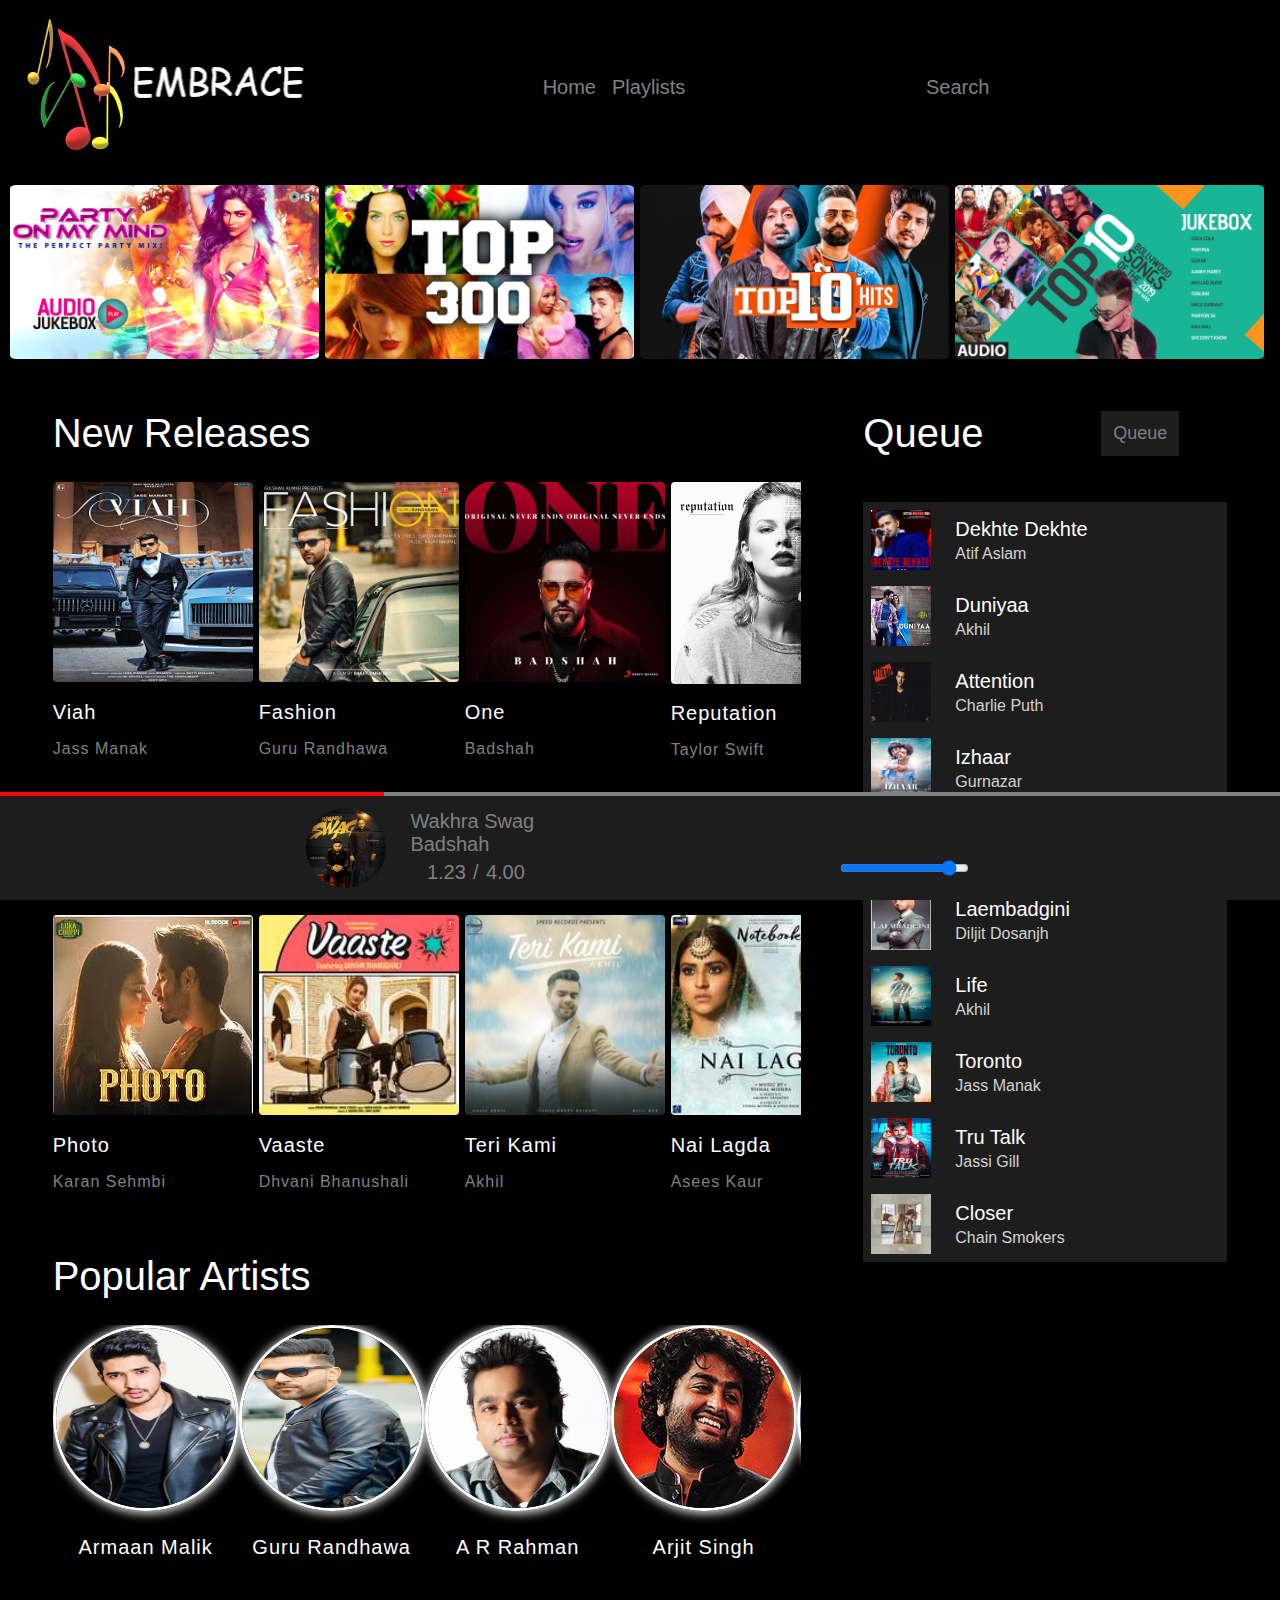
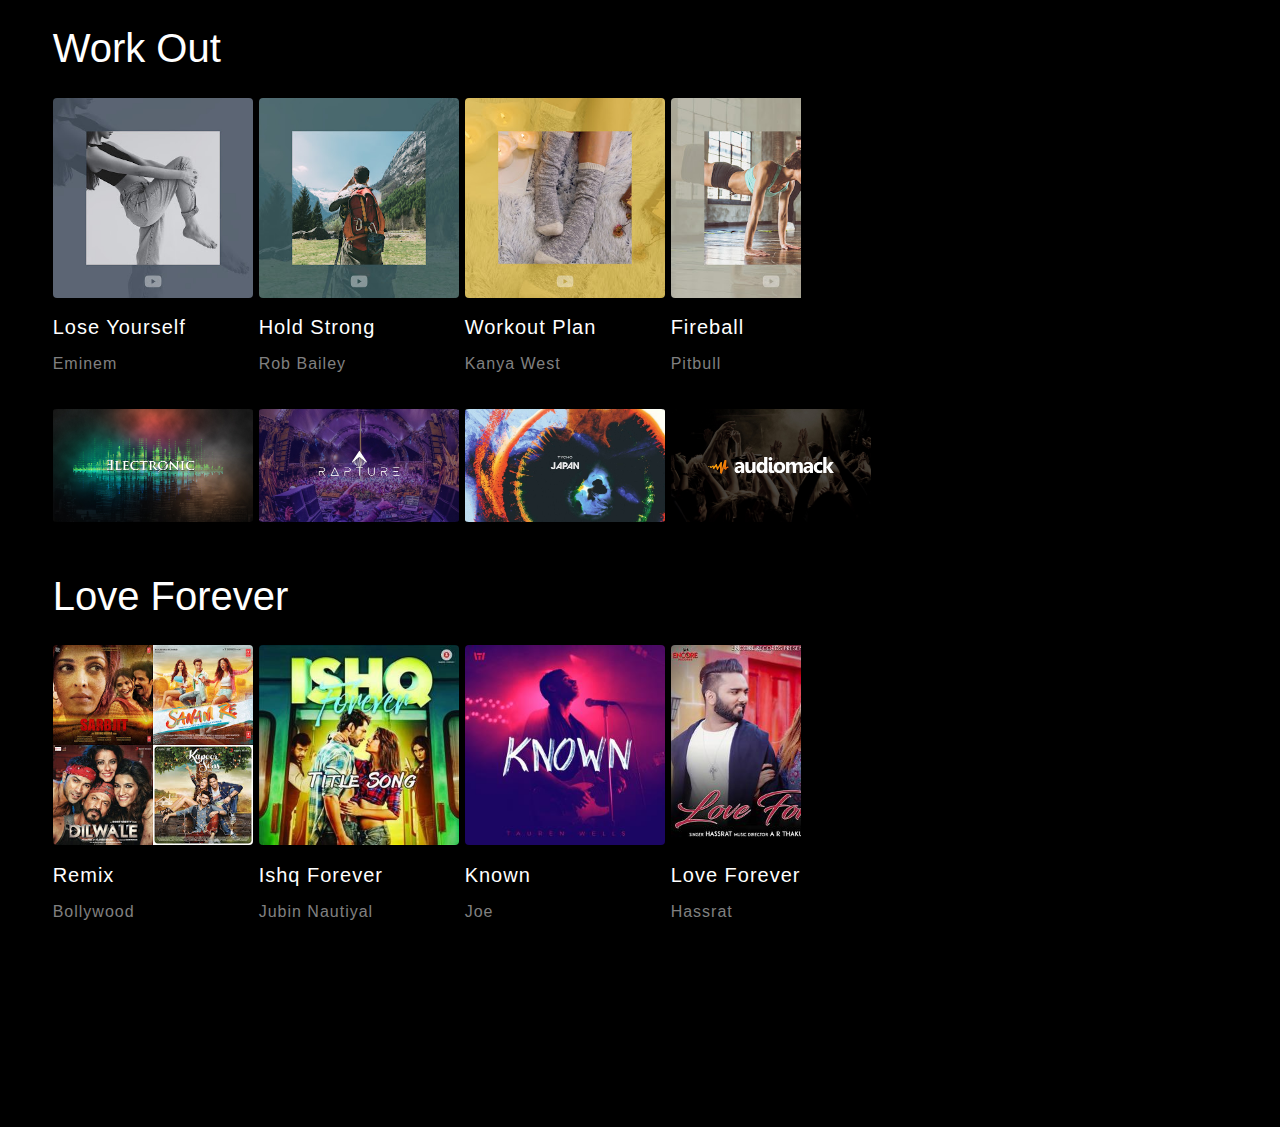
<file: index.html>
<!DOCTYPE html>
<html lang="en">

<head>
  <meta charset="UTF-8">
  <meta name="viewport" content="width=device-width, initial-scale=1.0">
  <meta http-equiv="X-UA-Compatible" content="ie=edge">
  <meta name="author" content="Devang Saxena">
  <meta name="keywords" content="music,streaming,songs,downloads">
  <meta name="description" content="A music player">
  <title>Music Player</title>
  <!-- link css  -->
  <link rel="stylesheet" href="0003-style.css">
  <!-- Font Awesome -->
  <link rel="stylesheet" href="https://use.fontawesome.com/releases/v5.8.1/css/all.css"
    integrity="sha384-50oBUHEmvpQ+1lW4y57PTFmhCaXp0ML5d60M1M7uH2+nqUivzIebhndOJK28anvf" crossorigin="anonymous">

</head>

<body>
  <!-- section -->
  <!-- header -->
  <!-- main -->
  <!-- aside -->

  <!-- section:navigation -->
  <section class="navigation">
    <nav class="navbar p10">
      <!-- branding -->
      <div class="navbar-branding">
      	<img src="embrace2.jpg">
        
      </div>
      <!-- menu -->
      <div class="navbar-menu">
        <ul class="hr-list">
          <li><a href="index.html">Home</a></li>
          <li><a href="0002-playlists.html">Playlists</a></li>
          

        </ul>
      </div>
      <!-- search-toolbar-->
      
      <div class="search-toolbar">
      	<ul class="hr-list">
      		<li><a href="search">Search</a></li>
          <li><i class="fas fa-search"></i></li>
      	</ul>
      	
      </div>
      <!-- user options -->
      <div class="navbar-options">
        <ul class="hr-list">
          <li><i class="fas fa-bell"></i></li>
          <li><i class="fas fa-user"></i></li>
        </ul>
      </div>
    </nav>
  </section>

  <!-- section:showcase -->
  <div class="wrapper p10 ">
        <div class="container1">
          <div class="container-box">
            <!-- img -->
            <div class="container-box-img">
              <img src="02.jpg" alt="playlists">
            </div>
            
          </div>
          <div class="container-box">
            <!-- img -->
            <div class="container-box-img">
              <img src="10.jpg" alt="playlists">
            </div>
            
          </div>
          <div class="container-box">
            <!-- img -->
            <div class="container-box-img">
              <img src="05.jpg" alt="playlists">
            </div>
            
          </div>
          <div class="container-box">
            <!-- img -->
            <div class="container-box-img">
              <img src="06.jpg" alt="playlists">
            </div>
            
          </div>
          
        </div>
    </div>
  <section class="showcase">
    <!-- main -->
    <!-- aside -->
    <main class="mb20vh">
    	
      <!-- new playlists -->
      <div class="wrapper p10 ">
        <header>
          <h1 class="heading">New Releases</h1>
        </header>
        <div class="container">
          <div class="container-box">
            <!-- img -->
            <div class="container-box-img">
              <img src="viah2.jpg" alt="playlists">
            </div>
            <!-- container-like-btns -->
           
            <div class="container-box-info">
              <h1>Viah</h1>
              <p>Jass Manak</p>
            </div>
          </div>
          <div class="container-box">
            <!-- img -->
            <div class="container-box-img">
              <img src="fashion.jpg" alt="playlists">
            </div>
            
            <div class="container-box-info">
              <h1>Fashion</h1>
              <p>Guru Randhawa</p>
            </div>
          </div>
          <div class="container-box">
            <!-- img -->
            <div class="container-box-img">
              <img src="one.jpg" alt="playlists">
            </div>
            
            <div class="container-box-info">
              <h1>
                One</h1>
              <p>Badshah</p>
            </div>
          </div>
          <div class="container-box">
            <!-- img -->
            <div class="container-box-img">
              <img src="reputation.jpg" alt="playlists">
            </div>
            
            <div class="container-box-info">
              <h1>
                Reputation</h1>
              <p>Taylor Swift</p>
            </div>
          </div>
          <div class="container-box">
            <!-- img -->
            <div class="container-box-img">
              <img src="we.jpg" alt="playlists">
            </div>
            
            <div class="container-box-info">
              <h1>We Don't Talk Any More</h1>
              <p>Charlie Puth</p>
            </div>
          </div>
        </div>
      </div>

      <!-- new songs -->
      <div class="wrapper p10">
        <header>
          <h1 class="heading">Trending Songs</h1>
        </header>
        <div class="container">
          <div class="container-box">
            <!-- img -->
            <div class="container-box-img">
              <img src="photo.jpg" alt="songs">
            </div>
            
            <div class="container-box-info">
              <h1>Photo</h1>
              <p>Karan Sehmbi</p>
            </div>
          </div>
          <div class="container-box">
            <!-- img -->
            <div class="container-box-img">
              <img src="vaaste.jpg" alt="songs">
            </div>
            
            <div class="container-box-info">
              <h1>Vaaste</h1>
              <p>Dhvani Bhanushali</p>
            </div>
          </div>
          <div class="container-box">
            <!-- img -->
            <div class="container-box-img">
              <img src="teri.jpg" alt="songs">
            </div>
            
            <div class="container-box-info">
              <h1>Teri Kami</h1>
              <p>Akhil</p>
            </div>
          </div>
          <div class="container-box">
            <!-- img -->
            <div class="container-box-img">
              <img src="notebook.jpg" alt="songs">
            </div>
           
            <div class="container-box-info">
              <h1>Nai Lagda</h1>
              <p>Asees Kaur</p>
            </div>
          </div>
        </div>
      </div>
      
       <div class="wrapper p10">
        <header>
          <h1 class="heading">Popular Artists</h1>
        </header>
        <div class="container">
          
            <!-- img -->
            <div id="my-image">
              
              <img src="Armaan-Malik-1.jpg" alt="songs"><br>
              <p align="center">Armaan Malik</p>
              
            </div>
            
            
             
            <div id="my-image">
            	<img src="guru.jpg">
                 <p align="center">Guru Randhawa</p>
            </div>
            <div id="my-image">
            	<img src="ar.jpg">
                 <p align="center">A R Rahman</p>
            </div>
            <div id="my-image">
            	<img src="arjit.jpg">
                 <p align="center">Arjit Singh</p>
            </div>
            <div id="my-image">
            	<img src="eds.jpg">
                 <p align="center">Ed Sheeran</p>
            </div>
          
          
           
        </div>
      </div>
     
      

      <!-- workout -->
      <div class="wrapper p10">
        <header>
          <h1 class="heading">Work Out</h1>
        </header>
        <div class="container">
          <div class="container-box">
            <!-- img -->
            <div class="container-box-img">
              <img src="work4.jpg" alt="songs">
            </div>
            
            <div class="container-box-info">
              <h1>Lose Yourself</h1>
              <p>Eminem</p>
            </div>
          </div>
          <div class="container-box">
            <!-- img -->
            <div class="container-box-img">
              <img src="work3.jpg" alt="songs">
            </div>
            
            <div class="container-box-info">
              <h1>Hold Strong</h1>
              <p>Rob Bailey</p>
            </div>
          </div>
          <div class="container-box">
            <!-- img -->
            <div class="container-box-img">
              <img src="love2.jpg" alt="songs">
            </div>
            
            <div class="container-box-info">
              <h1>Workout Plan</h1>
              <p>Kanya West</p>
            </div>
          </div>
          <div class="container-box">
            <!-- img -->
            <div class="container-box-img">
              <img src="work2.jpg" alt="songs">
            </div>
            
            <div class="container-box-info">
              <h1>Fireball</h1>
              <p>Pitbull</p>
            </div>
          </div>
        </div>
      </div>
      <!-- section:showcase -->
  <div class="wrapper p10 ">
      
        <div class="container1">
          <div class="container-box">
            <!-- img -->
            <div class="container-box-img">
              <img src="edm4.jpg" alt="playlists">
            </div>
            
          </div>
          <div class="container-box">
            <!-- img -->
            <div class="container-box-img">
              <img src="edm6.jpg" alt="playlists">
            </div>
            
          </div>
          <div class="container-box">
            <!-- img -->
            <div class="container-box-img">
              <img src="edm10.jpg" alt="playlists">
            </div>
            
          </div>
          <div class="container-box">
            <!-- img -->
            <div class="container-box-img">
              <img src="edm8.jpeg" alt="playlists">
            </div>
            
          </div>
          
        </div>
    </div>

      <!-- love forever -->
      <div class="wrapper p10">
        <header>
          <h1 class="heading">Love Forever</h1>
        </header>
        <div class="container">
          <div class="container-box">
            <!-- img -->
            <div class="container-box-img">
              <img src="love1.jpg" alt="songs">
            </div>
            
            <div class="container-box-info">
              <h1>Remix</h1>
              <p>Bollywood</p>
            </div>
          </div>
          <div class="container-box">
            <!-- img -->
            <div class="container-box-img">
              <img src="ishq1.jpg" alt="songs">
            </div>
            
            <div class="container-box-info">
              <h1>Ishq Forever</h1>
              <p>Jubin Nautiyal</p>
            </div>
          </div>
          <div class="container-box">
            <!-- img -->
            <div class="container-box-img">
              <img src="known.jpg" alt="songs">
            </div>
            
            <div class="container-box-info">
              <h1>Known</h1>
              <p>Joe</p>
            </div>
          </div>
          <div class="container-box">
            <!-- img -->
            <div class="container-box-img">
              <img src="love.jpg" alt="songs">
            </div>
            
            <div class="container-box-info">
              <h1>Love Forever</h1>
              <p>Hassrat</p>
            </div>
          </div>
        </div>
      </div>
    </main>
    <!-- aside -->
    <aside>
      <div class="wrapper p10">
        <div class="display-songs-header mb20">
          <h1 class="heading">Queue</h1>
          <!-- dropdown menu -->
          <div class="dropdown">
            <button class="dropbtn btn">Queue
              <i class="fa fa-caret-down"></i>
            </button>
            <div class="dropdown-content">
              <a href="0002-playlists.html">PlayLists</a>
            </div>
          </div>
        </div>
        <div class="display-songs">
          <div class="display-songs-box">
            <div class="display-songs-box-container">
              <div class="display-songs-box-container-img">
                <img src="dekhte.jpg" alt="">
              </div>
              <div class="display-songs-box-container-info">
                <span>Dekhte Dekhte</span>
                <span>Atif Aslam</span>
              </div>
              <div class="display-songs-box-container-info-right">
              	<i class="far fa-play-circle"></i>&nbsp;&nbsp;&nbsp;&nbsp;&nbsp;
                <i class="fas fa-heart"></i>
              </div>
            </div>
          </div>
          <div class="display-songs-box">
            <div class="display-songs-box-container">
              <div class="display-songs-box-container-img">
                <img src="duniya.jpg" alt="">
              </div>
              <div class="display-songs-box-container-info">
                <span>Duniyaa</span>
                <span>Akhil</span>
              </div>
              <div class="display-songs-box-container-info-right">
              	<i class="far fa-play-circle"></i>&nbsp;&nbsp;&nbsp;&nbsp;&nbsp;
                <i class="fas fa-heart"></i>
              </div>
            </div>
          </div>
          <div class="display-songs-box">
            <div class="display-songs-box-container">
              <div class="display-songs-box-container-img">
                <img src="attention.png" alt="">
              </div>
              <div class="display-songs-box-container-info">
                <span>Attention</span>
                <span>Charlie Puth</span>
              </div>
              <div class="display-songs-box-container-info-right">
              	<i class="far fa-play-circle"></i>&nbsp;&nbsp;&nbsp;&nbsp;&nbsp;
                <i class="fas fa-heart"></i>
              </div>
            </div>
          </div>
          <div class="display-songs-box">
            <div class="display-songs-box-container">
              <div class="display-songs-box-container-img">
                <img src="gur.jpg" alt="">
              </div>
              <div class="display-songs-box-container-info">
                <span>Izhaar</span>
                <span>Gurnazar</span>
              </div>
              <div class="display-songs-box-container-info-right">
              	<i class="far fa-play-circle"></i>&nbsp;&nbsp;&nbsp;&nbsp;&nbsp;
                <i class="fas fa-heart"></i>
              </div>
            </div>
          </div>
          <div class="display-songs-box">
            <div class="display-songs-box-container">
              <div class="display-songs-box-container-img">
                <img src="wakhra.jpg" alt="">
              </div>
              <div class="display-songs-box-container-info">
                <span>Wakhra Swag</span>
                <span>Badshah</span>
              </div>
              <div class="display-songs-box-container-info-right">
              	<i class="fas fa-volume-up"></i>&nbsp;&nbsp;&nbsp;&nbsp;&nbsp;
                <i class="fas fa-heart"></i>
              </div>
            </div>
          </div>
          <div class="display-songs-box">
            <div class="display-songs-box-container">
              <div class="display-songs-box-container-img">
                <img src="laem.jpg" alt="">
              </div>
              <div class="display-songs-box-container-info">
                <span>Laembadgini</span>
                <span>Diljit Dosanjh</span>
              </div>
              <div class="display-songs-box-container-info-right">
              	<i class="far fa-play-circle"></i>&nbsp;&nbsp;&nbsp;&nbsp;&nbsp;
                <i class="fas fa-heart"></i>
              </div>
            </div>
          </div>
          <div class="display-songs-box">
            <div class="display-songs-box-container">
              <div class="display-songs-box-container-img">
                <img src="life.jpeg" alt="">
              </div>
              <div class="display-songs-box-container-info">
                <span>Life</span>
                <span>Akhil</span>
              </div>
              <div class="display-songs-box-container-info-right">
              	<i class="far fa-play-circle"></i>&nbsp;&nbsp;&nbsp;&nbsp;&nbsp;
                <i class="fas fa-heart"></i>
              </div>
            </div>
          </div>
          <div class="display-songs-box">
            <div class="display-songs-box-container">
              <div class="display-songs-box-container-img">
                <img src="toronto.jpg" alt="">
              </div>
              <div class="display-songs-box-container-info">
                <span>Toronto</span>
                <span>Jass Manak</span>
              </div>
              <div class="display-songs-box-container-info-right">
              	<i class="far fa-play-circle"></i>&nbsp;&nbsp;&nbsp;&nbsp;&nbsp;
                <i class="fas fa-heart"></i>
              </div>
            </div>
          </div>
          <div class="display-songs-box">
            <div class="display-songs-box-container">
              <div class="display-songs-box-container-img">
                <img src="trutalk.jpg" alt="">
              </div>
              <div class="display-songs-box-container-info">
                <span>Tru Talk</span>
                <span>Jassi Gill</span>
              </div>
              <div class="display-songs-box-container-info-right">
              	<i class="far fa-play-circle"></i>&nbsp;&nbsp;&nbsp;&nbsp;&nbsp;
                <i class="fas fa-heart"></i>
              </div>
            </div>
          </div>
          <div class="display-songs-box">
            <div class="display-songs-box-container">
              <div class="display-songs-box-container-img">
                <img src="work2.jpg" alt="">
              </div>
              <div class="display-songs-box-container-info">
                <span>Closer</span>
                <span>Chain Smokers</span>
              </div>
              <div class="display-songs-box-container-info-right">
              	<i class="far fa-play-circle"></i>&nbsp;&nbsp;&nbsp;&nbsp;&nbsp;
                <i class="fas fa-heart"></i>
              </div>
            </div>
          </div>
        </div>

      </div>
    </aside>
  </section>

  <!-- section:music player -->
  <section class="music-player">
    <div class="music-player-progress">
      <div class="music-player-progress-indicator wid30"></div>
    </div>
    <div class="music-player-container p10">
      <!-- left controls -->
      <div class="music-player-left">
        <div class="music-player-img">
          <img src="wakhra.jpg" alt="song">
        </div>
        <div class="music-player-info">
          <div class="music-player-info-box">
            <span>Wakhra Swag</span>
            <span>Badshah</span>
          </div>
          <div class="music-player-info-timinig">
            <i class="fas fa-heart"></i>
            <span>1.23</span>
            <span>/</span>
            <span>4.00</span>
          </div>
        </div>
      </div>
      <!-- music player right -->
      <div class="music-player-right">
        <div class="music-player-options">
        	<i class="fas fa-random"></i>&nbsp;&nbsp;&nbsp;
          <i class="fas fa-step-backward"></i>
          <i class="far fa-pause-circle"></i>
          <i class="fas fa-step-forward"></i>&nbsp;&nbsp;&nbsp;
          <i class="fas fa-redo-alt"></i>
        </div>
        <div class="music-player-volume">
          <i class="fas fa-volume-up"></i>
          <input type="range" name="" id="" value="90">
        </div>
      </div>
    </div>
  </section>

</body>

</html>
</file>
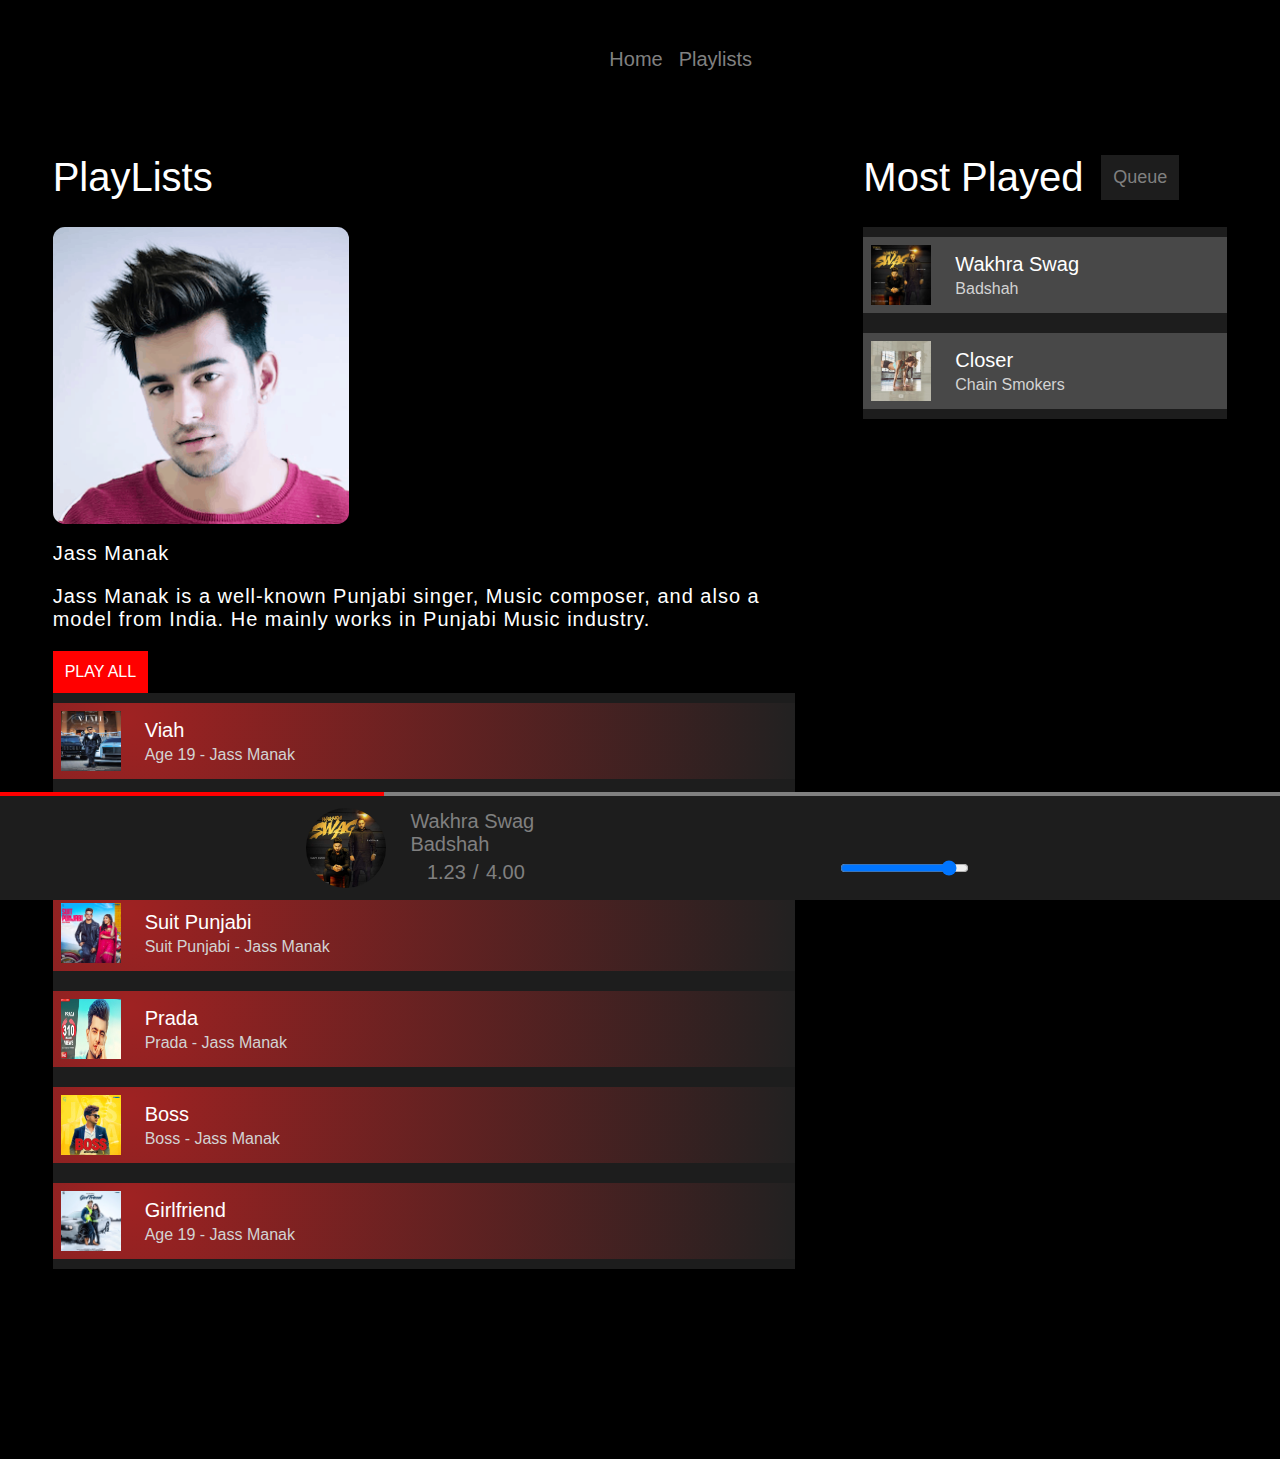
<file: 0002-playlists.html>
<!DOCTYPE html>
<html lang="en">

<head>
  <meta charset="UTF-8">
  <meta name="viewport" content="width=device-width, initial-scale=1.0">
  <meta http-equiv="X-UA-Compatible" content="ie=edge">
  <title>Playlists</title>
  <!-- link css  -->
  <link rel="stylesheet" href="0003-style.css">
  <!-- Font Awesome -->
  <link rel="stylesheet" href="https://use.fontawesome.com/releases/v5.8.1/css/all.css"
    integrity="sha384-50oBUHEmvpQ+1lW4y57PTFmhCaXp0ML5d60M1M7uH2+nqUivzIebhndOJK28anvf" crossorigin="anonymous">
</head>

<body>
  <!-- section:navigation -->
  <section class="navigation">
    <nav class="navbar p10">
      <!-- branding -->
      <div class="navbar-branding">
        <h1>Music</h1>
      </div>
      <!-- menu -->
      <div class="navbar-menu">
        <ul class="hr-list">
          <li><a href="index.html">Home</a></li>
          <li><a href="0002-playlists.html">Playlists</a></li>
        </ul>
      </div>
      <!-- user options -->
      <div class="navbar-options">
        <ul class="hr-list">
          <li><i class="fas fa-bell"></i></li>
          <li><i class="fas fa-user"></i></li>
        </ul>
      </div>
    </nav>
  </section>

  <!-- section:showcase -->
  <section class="showcase playlists">
    <!-- main -->
    <!-- aside -->
    <main class="mb20vh">
      <!-- display playlists -->
      <div class="wrapper p10">
        <header>
          <h1 class="heading">PlayLists</h1>
        </header>
        <div class="container">
          <div class="container-box1">
            <!-- img -->
            <div class="container-box-img">
              <img src="Jass-Manak1.png" alt="playlists">
            </div>

            <div class="container-box-info">
              <h1>Jass Manak</h1>
              <p class>Jass Manak is a well-known Punjabi singer, Music composer, and also a model from India. He mainly works in Punjabi Music industry.</p>
              <button class="btn">PLAY ALL</button>
            </div>
          </div>
          <div class="container-box1">
            <div class="display-songs">

              <div class="display-songs-box play-list-grad">
                <div class="display-songs-box-container">
                  <div class="display-songs-box-container-img">
                    <img src="viah2.jpg" alt="">
                  </div>
                  <div class="display-songs-box-container-info">
                    <span>Viah</span>
                    <span>Age 19 - Jass Manak</span>
                  </div>
                  <div class="display-songs-box-container-info-right">
                      <i class="far fa-play-circle"></i>&nbsp;&nbsp;&nbsp;&nbsp;&nbsp;
                    <i class="fas fa-heart"></i>
                  </div>
                </div>
              </div>


              <div class="display-songs-box play-list-grad">
                <div class="display-songs-box-container">
                  <div class="display-songs-box-container-img">
                    <img src="toronto.jpg" alt="">
                  </div>
                  <div class="display-songs-box-container-info">
                    <span>Toronto</span>
                    <span>Toronto - Jass Manak, Priya</span>
                  </div>
                  <div class="display-songs-box-container-info-right">
                      <i class="far fa-play-circle"></i>&nbsp;&nbsp;&nbsp;&nbsp;&nbsp;
                    <i class="fas fa-heart"></i>
                  </div>
                </div>
              </div>

              <div class="display-songs-box play-list-grad">
                <div class="display-songs-box-container">
                  <div class="display-songs-box-container-img">
                    <img src="suit.png" alt="">
                  </div>
                  <div class="display-songs-box-container-info">
                    <span>Suit Punjabi</span>
                    <span>Suit Punjabi - Jass Manak</span>
                  </div>
                  <div class="display-songs-box-container-info-right">
                      <i class="far fa-play-circle"></i>&nbsp;&nbsp;&nbsp;&nbsp;&nbsp;
                    <i class="fas fa-heart"></i>
                  </div>
                </div>
              </div>
              <div class="display-songs-box play-list-grad">
                <div class="display-songs-box-container">
                  <div class="display-songs-box-container-img">
                    <img src="prada.jpg" alt="">
                  </div>
                  <div class="display-songs-box-container-info">
                    <span>Prada</span>
                    <span>Prada - Jass Manak</span>
                  </div>
                  <div class="display-songs-box-container-info-right">
                      <i class="far fa-play-circle"></i>&nbsp;&nbsp;&nbsp;&nbsp;&nbsp;
                    <i class="fas fa-heart"></i>
                  </div>
                </div>
              </div>
              <div class="display-songs-box play-list-grad">
                <div class="display-songs-box-container">
                  <div class="display-songs-box-container-img">
                    <img src="boss.jpg" alt="">
                  </div>
                  <div class="display-songs-box-container-info">
                    <span>Boss</span>
                    <span>Boss - Jass Manak</span>
                  </div>
                  <div class="display-songs-box-container-info-right">
                      <i class="far fa-play-circle"></i>&nbsp;&nbsp;&nbsp;&nbsp;&nbsp;
                    <i class="fas fa-heart"></i>
                  </div>
                </div>
              </div>
              <div class="display-songs-box play-list-grad">
                <div class="display-songs-box-container">
                  <div class="display-songs-box-container-img">
                    <img src="girl.jpg" alt="">
                  </div>
                  <div class="display-songs-box-container-info">
                    <span>Girlfriend</span>
                    <span>Age 19 - Jass Manak</span>
                  </div>
                  <div class="display-songs-box-container-info-right">
                      <i class="far fa-play-circle"></i>&nbsp;&nbsp;&nbsp;&nbsp;&nbsp;
                    <i class="fas fa-heart"></i>
                  </div>
                </div>
              </div>
            </div>
          </div>
        </div>
      </div>
    </main>
    <!-- aside -->
    <aside>
      <div class="wrapper p10">
        <div class="display-songs-header">
          <h1 class="heading">Most Played</h1>
          <!-- dropdown menu -->
          <div class="dropdown">
            <button class="dropbtn btn">Queue
              <i class="fa fa-caret-down"></i>
            </button>
            <div class="dropdown-content">
              <a href="playlists.html">PlayLists</a>
            </div>
          </div>
        </div>
        <div class="display-songs">
          <div class="display-songs-box">
            <div class="display-songs-box-container">
              <div class="display-songs-box-container-img">
                <img src="wakhra.jpg" alt="">
              </div>
              <div class="display-songs-box-container-info">
                <span>Wakhra Swag</span>
                <span>Badshah</span>
              </div>
              <div class="display-songs-box-container-info-right">
                <i class="fas fa-heart"></i>
              </div>
            </div>
          </div>
          <div class="display-songs-box">
            <div class="display-songs-box-container">
              <div class="display-songs-box-container-img">
                <img src="work2.jpg" alt="">
              </div>
              <div class="display-songs-box-container-info">
                <span>Closer</span>
                <span>Chain Smokers</span>
              </div>
              <div class="display-songs-box-container-info-right">
                <i class="fas fa-heart"></i>
              </div>
            </div>
          </div>
        </div>
      </div>
    </aside>
  </section>

  <!-- section:music player -->
  <section class="music-player ">
    <div class="music-player-progress">
      <div class="music-player-progress-indicator wid30"></div>
    </div>
    <div class="music-player-container p10">
      <!-- left controls -->
      <div class="music-player-left">
        <div class="music-player-img">
          <img src="wakhra.jpg" alt="song">
        </div>
        <div class="music-player-info">
          <div class="music-player-info-box">
            <span>Wakhra Swag</span>
            <span>Badshah</span>
          </div>
          <div class="music-player-info-timinig">
            <i class="fas fa-heart"></i>
            <span>1.23</span>
            <span>/</span>
            <span>4.00</span>
          </div>
        </div>
      </div>
      <!-- music player right -->
      <div class="music-player-right">
        <div class="music-player-options">
          <i class="fas fa-random"></i>&nbsp;&nbsp;&nbsp;
          <i class="fas fa-step-backward"></i>
          <i class="far fa-pause-circle"></i>
          <i class="fas fa-step-forward"></i>&nbsp;&nbsp;&nbsp;
          <i class="fas fa-redo-alt"></i>
        </div>
        <div class="music-player-volume">
          <i class="fas fa-volume-up"></i>
          <input type="range" name="" id="" value="90">
        </div>
      </div>
    </div>
  </section>
</body>

</html>
</file>
<file: 0003-style.css>
/* setting up the root for css  */
:root {
  --min-width: 200px;
  --black: black;
  --white: #fff;
}

html {
  font-size: 15px;
  font-family: Helvetica;
}

a {
  text-decoration: none;
}

ul,
ol {
  list-style-type: none;
}

body {
  margin: 0;
  background: var(--black);
}

img {
  width: 100%;
  height: 100%;
}

/* utility */

.p10 {
  padding: 10px;
}

.mb20vh {
  margin-bottom: 20vh;
}



.btn {
  border: 0;
  font-size: 0.8rem;
  outline: none;
  padding: 12px;
  box-shadow: none;
  background: red;
  cursor: pointer;
  color: #fff;
}

.dropdown-content {
  display: none;
  position: absolute;
  background-color: #484848;
  box-shadow: 0px 8px 16px 0px rgba(0, 0, 0, 0.2);
  z-index: 1;
  min-width: 100px;
  padding: 10px;
}

.dropdown-content a {
  color: white;
  font-size: 0.8rem;
  font-weight: 200;
  letter-spacing: 1px;
}

.dropbtn {
  background: #1d1d1d;
  color: grey;
  font-size: 0.9rem;
  font-weight: 300;
  margin-right: 2.4rem;
  cursor: pointer;
}

.dropdown:hover .dropdown-content {
  display: block;
}

.center {
  text-align: center;
}


.heading {
  font-size: 2rem;
  font-weight: 400;
}

.wrapper {
  display: flex;
  flex-direction: column;
  /* border: 2px solid red; */
}

.mb20 {
  margin-bottom: 20px;
}

/* navigation starts here*/
.navigation {
  background: var(--black);
}

.navbar {
  /* border: 2px solid red; */
  display: flex;
  justify-content: space-between;
  align-items: center;
}

.hr-list {
  display: flex;
  padding: 0;
}

.hr-list li {
  margin: 4px 8px;
}

.hr-list li a,
i {
  color: grey;
  transition: color 0.2s ease-in-out;
  cursor: pointer;
}

.hr-list li a:hover {
  color: white;
}

.wid30 {
  width: 30%;
}


/* navigation ends here */


/* showcase */
#my-image{
  transition: transform .8s;
}
#my-image :hover{
  transform: scaleX(1.5);
}
#my-image img{
  height: 180px;
  width: 180px;
  border-radius: 50%;
  border: 3px solid white;
  box-shadow: 1px 1px 10px 2px lightgrey;
  
}


.showcase {
  background: var(--black);
  color: var(--white);
}

.container1 {
  display: flex;
  /* overflow for hr scrolling*/
  /*overflow-x: scroll;*/

}
.container {
  display: flex;
  /* overflow for hr scrolling*/
  overflow-x: scroll;

}
.container-box1 {
  margin: 0 6px 0 0;
  min-width: var(--min-width);
  /* border: 2px solid red; */
  

}


.container-box {
  margin: 0 6px 0 0;
  min-width: var(--min-width);
  /* border: 2px solid red; */
  transition: transform .2s;

}
.container-box :hover{
  transform: scaleX(1.20);

}

.container-box-img img {
  border-radius: 2%;

}

.container-image-text
p{
  font-weight: 400;
  font-size: 1rem;
  letter-spacing: 1px;

}

.container-box-info h1,
p {
  font-weight: 400;
  font-size: 1rem;
  letter-spacing: 1px;
}

.container-box p {
  color: grey;
  font-size: 0.8rem;
}

.container-box-controls {
  margin-top: -39px;
  display: flex;
  justify-content: space-between;
}

.container-box-controls i {
  font-size: 1.2rem;
  padding: 4px;
  color: white;
}

/* showcase aside */

/* hide in mobile view */
.showcase aside {
  display: none;
}

.showcase .display-songs {
  background-color: #1d1d1d;
  display: flex;
  width: 100%;
  flex-direction: column;
}

.showcase .display-songs-header {
  display: flex;
  justify-content: space-between;
  align-items: center;
}

.showcase .display-songs-box {
  padding: 0.4rem;
  display: flex;
  justify-content: space-between;
  cursor: pointer;
}

.showcase .display-songs-box-container {
  display: flex;
  flex-grow: 1;
  justify-content: space-between;
}

.showcase .display-songs-box-container-img {
  width: 3rem;
  height: 3rem;
}

.showcase .display-songs-box-container-info {
  display: flex;
  flex-direction: column;
  justify-content: center;
  flex-grow: 1;
  margin-left: 1.1rem;
}

.showcase .display-songs-box-container-info span {
  color: #fff;
  font-weight: 300;
  font-size: 1rem;
  padding: 0.1rem;
}

.showcase .display-songs-box-container-info span:nth-child(2n) {
  font-size: 0.8rem;
  color: lightgrey;
}

.showcase .display-songs-box-container-info-right {
  display: flex;
  justify-content: center;
  align-items: center;
}

/* music player */
.music-player {
  position: fixed;
  width: 100%;
  background: #1d1d1d;
  bottom: 0px;
}

.music-player-progress {
  height: 4px;
  width: 100%;
  background: grey;
}

.music-player-progress-indicator {
  background: red;
  height: inherit;
}

.music-player-container {
  display: flex;
  justify-content: space-evenly;
}

.music-player-left {
  display: flex;
  align-items: center;
}

.music-player-img {
  width: 4rem;
  height: 4rem;
}

.music-player-img img {
  border-radius: 50%;
  animation: rotate 3s linear infinite;
}

@keyframes rotate {
  from {
    transform: rotate(0deg);
  }

  to {
    transform: rotate(360deg);
  }
}

.music-player-info {
  margin-left: 1rem;
  padding: 4px;
}

.music-player-info span {
  color: grey;
  display: block;
  font-weight: 300;
}

.music-player-info-timinig i {
  color: red;
}

.music-player-info-timinig {
  display: flex;
  justify-content: space-evenly;
  padding: 2px;
  margin-top: 3px;
}

.music-player-right {
  display: flex;
  flex-direction: column;
  align-items: center;
  justify-content: center;
}

.music-player-options {
  display: flex;
  justify-content: center;
  align-items: center;
  font-size: 1.3rem;
  padding: 4px;
}

.music-player-options i {
  margin: 0 4px 0 0;
}

.music-player-volume {
  display: flex;
  justify-content: center;
  align-items: center;
  padding: 3px;
}

.playlists .container {
  flex-direction: column;
  /* border: 2px solid red; */
  overflow: hidden;
}

/* playlists */


.playlists .container-box {
  background-color: #1d1d1d;
  padding: 10px;
  display: flex;
}

.playlists .container-box-img {
  margin-right: 10px;
  border-radius: 4%;
  max-width: 40%;
}

.playlists .container-box-img img {
  border-radius: inherit;
}

.playlists .container-box p {
  font-size: 0.7rem;
}

.playlists .display-songs-box {
  background: #484848;
  margin: 10px 0;
}

.play-list-grad {
  background-image: radial-gradient(circle farthest-corner at 10% 20%, rgb(159, 34, 34) 0%, rgba(33, 33, 33, 1) 100.2%) !important;
  cursor: pointer;
}




/* MEDIA QUERIES */

/* MOBILE FIRST VIEW */
@media screen and (min-width:992px) {
  html {
    font-size: 18px;
  }

  .showcase {
    display: flex;
  }

  .showcase main {
    width: 60%;
  }

  .showcase aside {
    display: block;
    width: 30%;
  }


}

@media screen and (min-width:1024px) {
  html {
    font-size: 20px;
  }

  .showcase {
    display: flex;
    justify-content: space-evenly;
  }

  .showcase main {
    width: 60%;
  }

  .showcase aside {
    display: block;
    width: 30%;
  }

}
</file>
